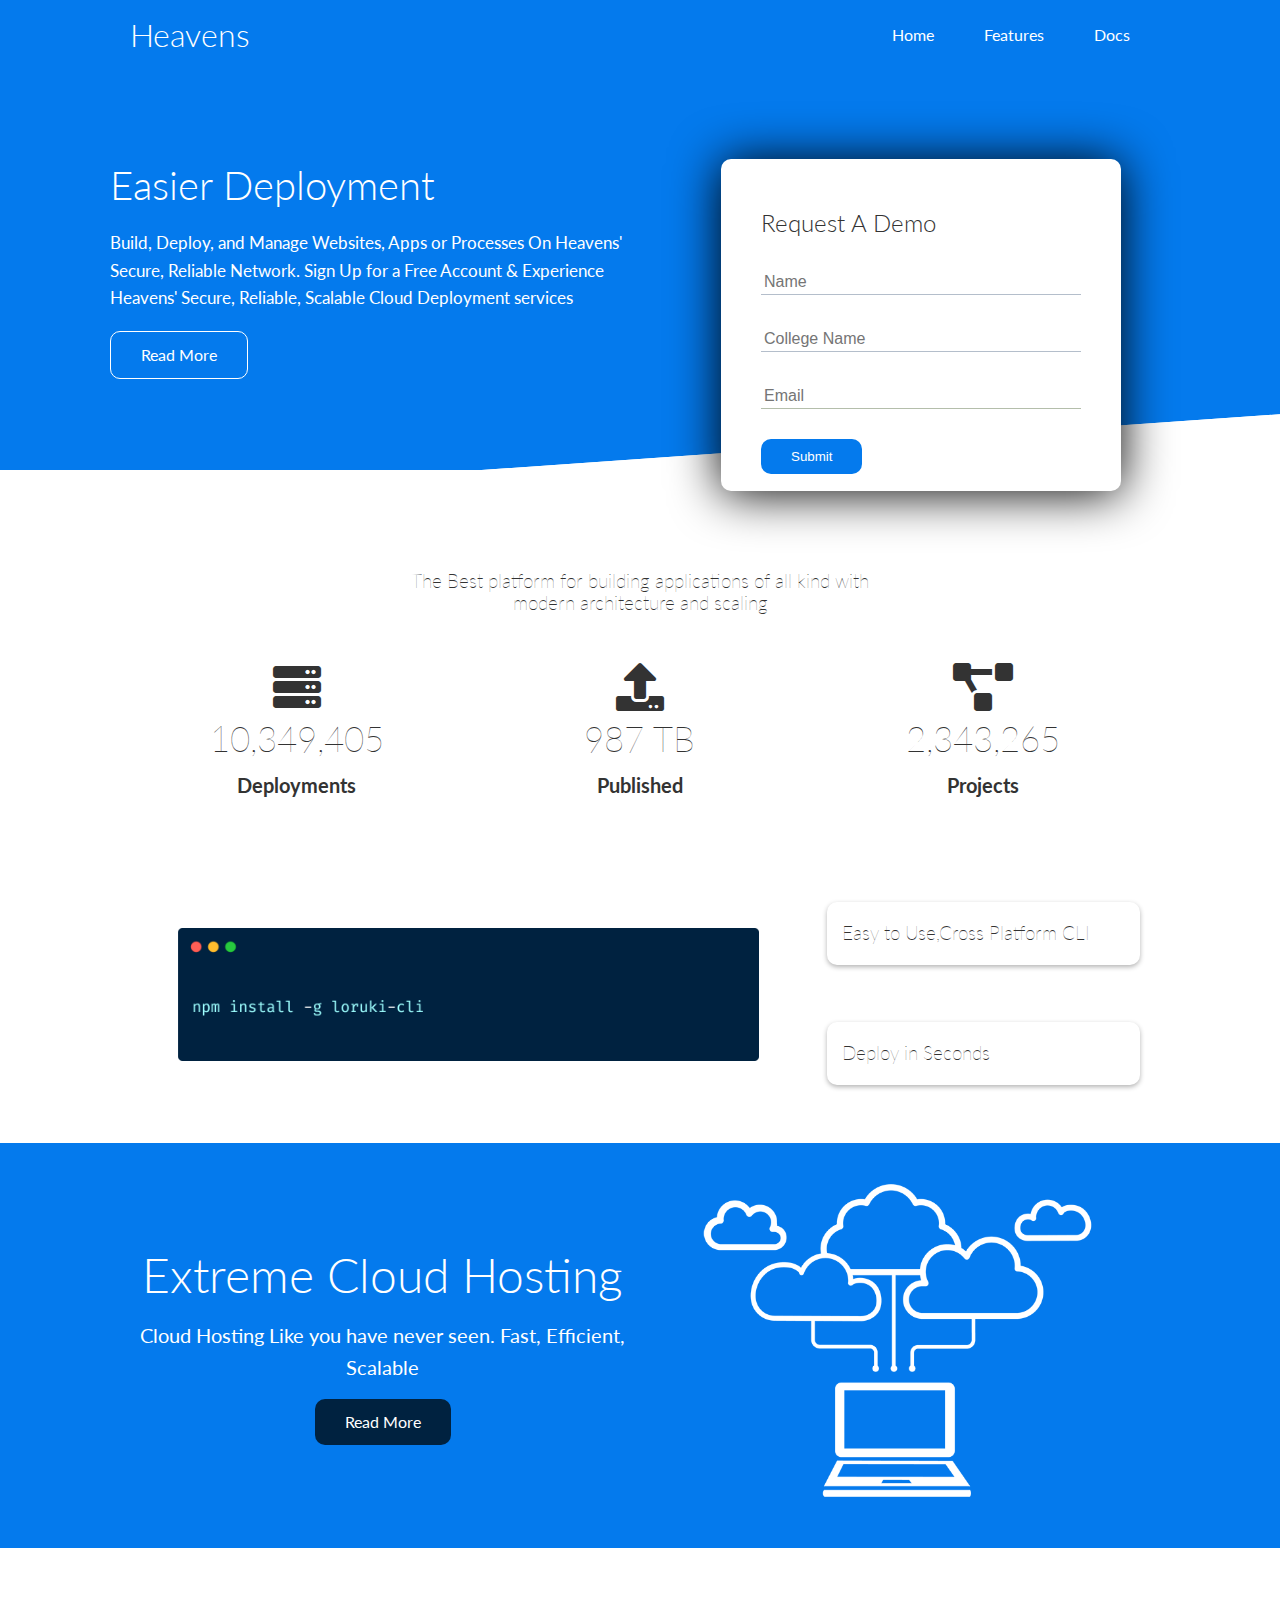
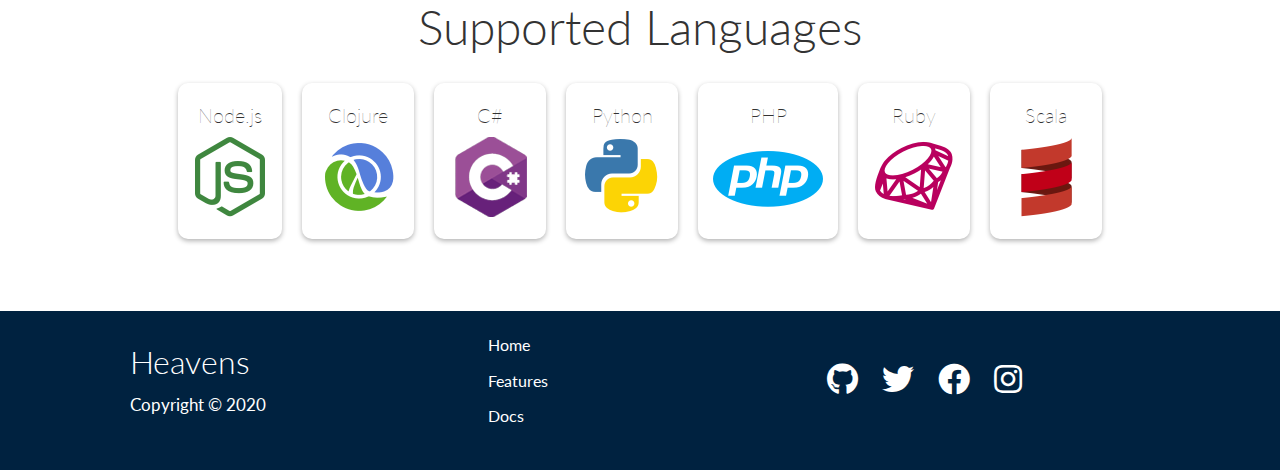
<file: index.html>
<!DOCTYPE html>
<html lang="en">
<head>
	<meta charset="UTF-8">
	<meta name="viewport" content="width=device-width, initial-scale=1.0">
	<link rel="stylesheet" href="css/utilities.css">
	<link rel="stylesheet" href="css/style.css">

	<link rel="stylesheet" href="https://cdnjs.cloudflare.com/ajax/libs/font-awesome/5.15.4/css/all.min.css" integrity="sha512-1ycn6IcaQQ40/MKBW2W4Rhis/DbILU74C1vSrLJxCq57o941Ym01SwNsOMqvEBFlcgUa6xLiPY/NS5R+E6ztJQ==" crossorigin="anonymous" referrerpolicy="no-referrer" />
	<title> Heavens | Cloud Hosting Platform</title>
</head>
<body>
	<!-- Navbar -->
	<div class="navbar">
		<div class="container flex">
			<h1 class="logo">Heavens</h1>
			<nav>
				<ul>
					<li><a href="index.html">Home</a></li>
					<li><a href="features.html">Features</a></li>
					<li><a href="docs.html">Docs</a></li>
				</ul>
			</nav>
		</div>
	</div>

	<!-- Showcase  -->
	<section class="showcase">
		<div class="container grid">
			<div class="showcase-text">
				<h1>Easier Deployment</h1>
				
				<p>Build, Deploy, and Manage Websites, Apps or Processes On Heavens' Secure, Reliable Network. Sign Up for a Free Account & Experience Heavens' Secure, Reliable, Scalable Cloud Deployment services</p>

				<a href="features.html" class="btn btn-outline">Read More</a>
			</div>

			<div class="showcase-form card demo-request">
				<h2>Request A Demo</h2>
				<form>
					<div class="form-control">
						<input type="text" name="name" placeholder="Name" required>
					</div>

					<div class="form-control">
						<input type="text" name="collegeName" placeholder="College Name" required>
					</div>

					<div class="form-control">
						<input type="email" name="email" placeholder="Email" required>
					</div>
					<input type="submit" value="Submit" class="btn btn-primary"required>
				</form>
			</div>
		</div>
	</section>

	<section class="stats">
		<div class="container">
			<h3 class="stats-heading text-center my-1">
				The Best platform for building applications of all kind with modern architecture and scaling 
			</h3>
			<div class="grid grid-3 text-center my-4">
				<div>
					<i class="fas fa-server fa-3x"></i>
					<h3>10,349,405</h3>
					<p class="text-secondary">Deployments</p>
				</div>

				<div>
					<i class="fas fa-upload fa-3x"></i>
					<h3>987 TB</h3>
					<p class="text-secondary">Published</p>
				</div>

				<div>
					<i class="fas fa-project-diagram fa-3x"></i>
					<h3>2,343,265</h3>
					<p class="text-secondary">Projects</p>
				</div>
			</div>
		</div>
	</section>


	<section class="cli">
		<div class="container grid">
			<img src="images/cli.png" alt="">
			<div class="card">
				<h3>Easy to Use,Cross Platform CLI</h3>
			</div>
			<div class="card">
				<h3>Deploy in Seconds </h3>
			</div>
		</div>
	</section>


	<!-- Cloud Section -->

	<section class="cloud bg-primary my-2 py-2">
		<div class="container grid">
			<div class="text-center">
				<h1 class="lg">Extreme Cloud Hosting</h1>
				<p class="lead my-1">Cloud Hosting Like you have never seen. Fast, Efficient, Scalable</p>

				<a href="features.html" class="btn btn-dark"> Read More</a>
			</div>
			<img src="images/cloud.png" alt="">
		</div>
	</section>


	<!-- Supported Languages -->

	<section class="languages my-1 py-1">
		
		<h1 class="lg text-center">Supported Languages</h1>
		
		<div class="container flex">
			
			<div class="card text-center">
				<h4>Node.js</h4>
				<img src="images/logos/node.png" alt="">
			</div>

			<div class="card text-center">
				<h4>Clojure</h4>
				<img src="images/logos/clojure.png" alt="">
			</div>

			<div class="card text-center">
				<h4>C#</h4>
				<img src="images/logos/csharp.png" alt="">
			</div>

			<div class="card text-center">
				<h4>Python</h4>
				<img src="images/logos/python.png" alt="">
			</div>

			<div class="card text-center">
				<h4>PHP</h4>
				<img src="images/logos/php.png" alt="">
			</div>

			<div class="card text-center">
				<h4>Ruby</h4>
				<img src="images/logos/ruby.png" alt="">
			</div>

			<div class="card text-center">
				<h4>Scala</h4>
				<img src="images/logos/scala.png" alt="">
			</div>

		</div>		
	</section>

	<!-- Footer -->
	<footer class="footer bg-dark py-1">
		<div class="container grid grid-3">
			<div>
				<h1>Heavens</h1>
				<p>Copyright &copy; 2020</p>
			</div>

			<nav>
				<ul>
					<li><a href="index.html">Home</a></li>
					<li><a href="features.html">Features</a></li>
					<li><a href="docs.html">Docs</a></li>
				</ul>
			</nav>

			<div class="social">
				
				<a href="#"><i class="fab fa-github fa-2x"></i></a>

				<a href="#"><i class="fab fa-twitter fa-2x"></i></a>

				<a href="#"><i class="fab fa-facebook fa-2x"></i></a>

				<a href="#"><i class="fab fa-instagram fa-2x"></i></a>



			</div>
		</div>
	</footer>
</body>
</html>
</file>
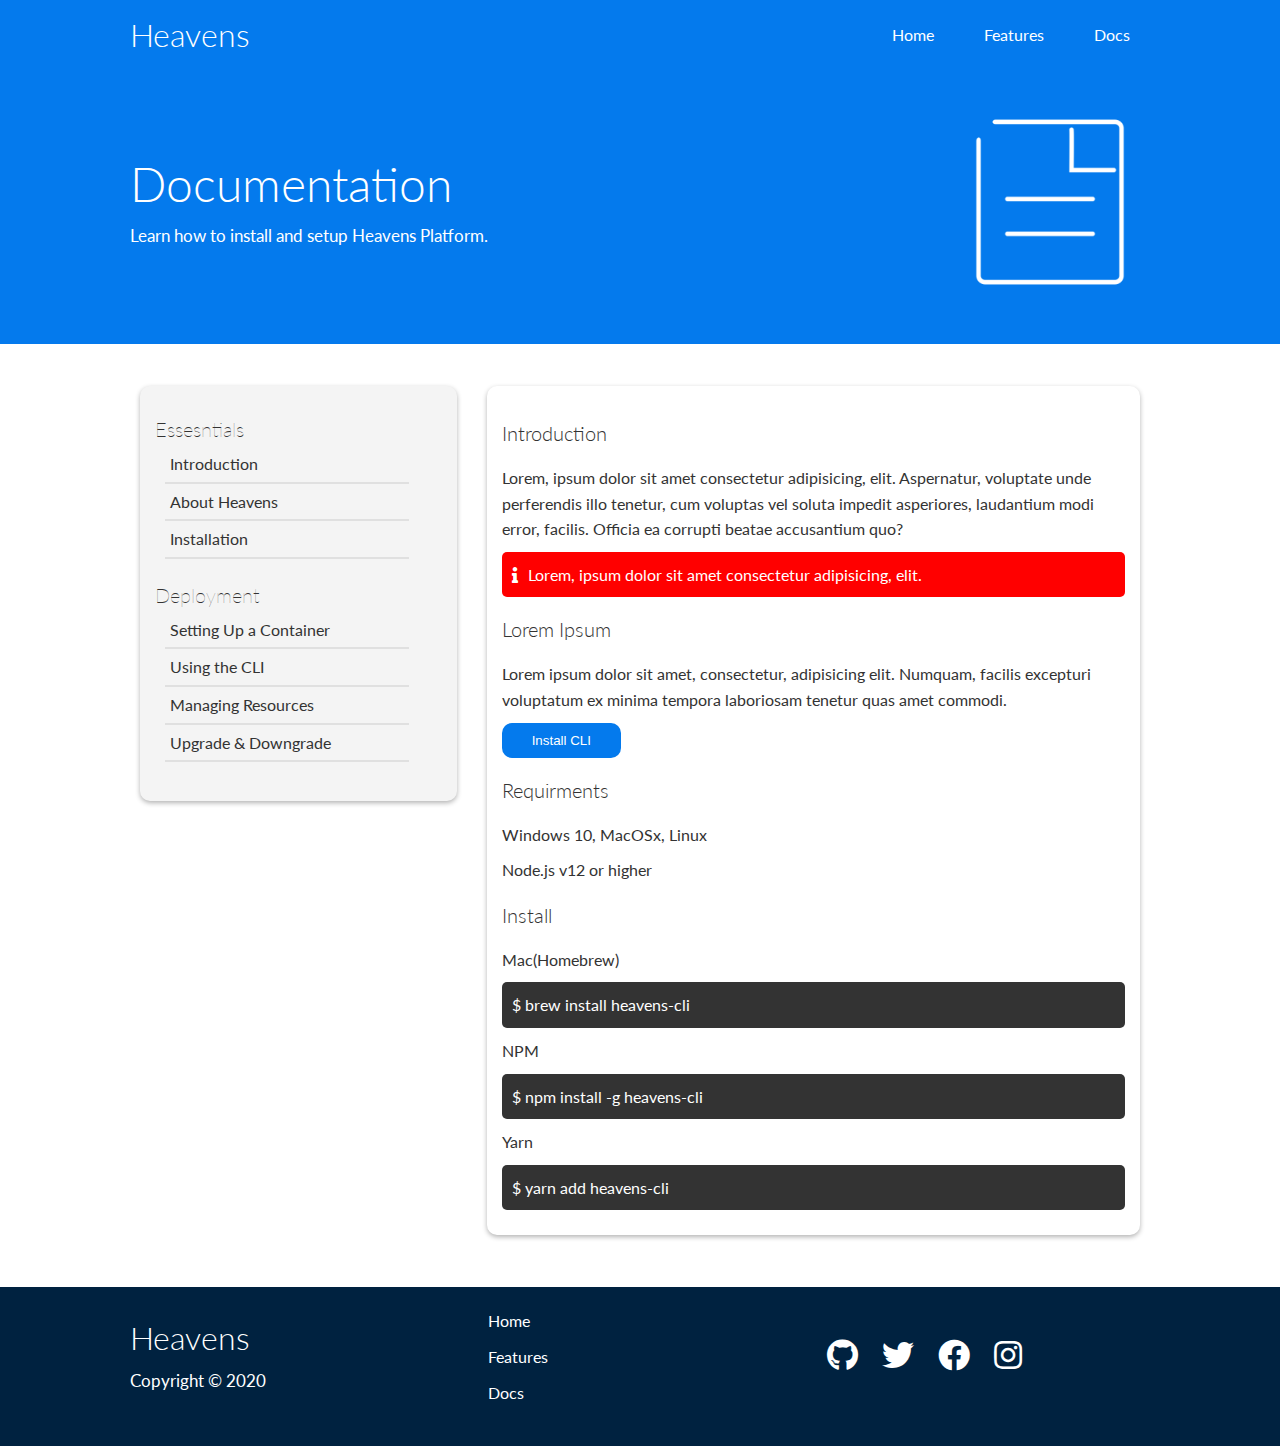
<file: docs.html>
<!DOCTYPE html>
<html lang="en">
<head>
	<meta charset="UTF-8">
	<meta name="viewport" content="width=device-width, initial-scale=1.0">
	<link rel="stylesheet" href="css/utilities.css">
	<link rel="stylesheet" href="css/style.css">

	<link rel="stylesheet" href="https://cdnjs.cloudflare.com/ajax/libs/font-awesome/5.15.4/css/all.min.css" integrity="sha512-1ycn6IcaQQ40/MKBW2W4Rhis/DbILU74C1vSrLJxCq57o941Ym01SwNsOMqvEBFlcgUa6xLiPY/NS5R+E6ztJQ==" crossorigin="anonymous" referrerpolicy="no-referrer" />
	<title> Heavens | Cloud Hosting Platform</title>
</head>
<body>
	<!-- Navbar -->
	<div class="navbar">
		<div class="container flex">
			<h1 class="logo">Heavens</h1>
			<nav>
				<ul>
					<li><a href="index.html">Home</a></li>
					<li><a href="features.html">Features</a></li>
					<li><a href="docs.html">Docs</a></li>
				</ul>
			</nav>
		</div>
	</div>

	<section class="head-docs bg-primary py-3">
		<div class="container grid">
			<div class="text">
				<h1 class="heading lg">Documentation</h1>
				<p class="text ">
					Learn how to install and setup Heavens Platform.
				</p>	
			</div>
			<img src="images/docs.png" alt="">
			
		</div>
	</section>

	<section class="main my-3">
		<div class="container grid">
			<div class="card left">
				<div class="essentials my-1">
					<h4>Essesntials</h4>
					<ul>
						<li>Introduction</li>
						<hr>
						<li>About Heavens</li>
						<hr>
						<li>Installation</li>
						<hr>
					</ul>
				</div>

				<div class="deployment my-2">
					<h4>Deployment</h4>
					<ul>
						<li>Setting Up a Container</li>
						<hr>
						<li>Using the CLI</li>
						<hr>
						<li>Managing Resources</li>
						<hr>
						<li>Upgrade & Downgrade</li>
						<hr>
					</ul>
				</div>
			</div>

			<div class="card right">
				<div class="content">
					<h1 >Introduction</h1>
					<p>Lorem, ipsum dolor sit amet consectetur adipisicing, elit. Aspernatur, voluptate unde perferendis illo tenetur, cum voluptas vel soluta impedit asperiores, laudantium modi error, facilis. Officia ea corrupti beatae accusantium quo?</p>

					<div class="alert">
						<i class="fas fa-info"></i>
						<p class="sm">Lorem, ipsum dolor sit amet consectetur adipisicing, elit.</p>
					</div>

					<h1>Lorem Ipsum</h1>
					<p>Lorem ipsum dolor sit amet, consectetur, adipisicing elit. Numquam, facilis excepturi voluptatum ex minima tempora laboriosam tenetur quas amet commodi.</p>

					<button class="btn btn-primary">Install CLI</button>

					<h1>Requirments</h1>

					<p>Windows 10, MacOSx, Linux</p>
					<p>Node.js v12 or higher</p>

					<h1>Install</h1>

					<p>Mac(Homebrew)</p>
					<p class="code"> $ brew install heavens-cli</p>

					<p>NPM</p>
					<p class="code"> $ npm install -g heavens-cli</p>

					<p>Yarn</p>
					<p class="code"> $ yarn add heavens-cli</p>
				</div>
			</div>
		</div>
	</section>
	

	<!-- Footer -->
	<footer class="footer bg-dark py-1">
		<div class="container grid grid-3">
			<div>
				<h1>Heavens</h1>
				<p>Copyright &copy; 2020</p>
			</div>

			<nav>
				<ul>
					<li><a href="index.html">Home</a></li>
					<li><a href="features.html">Features</a></li>
					<li><a href="docs.html">Docs</a></li>
				</ul>
			</nav>

			<div class="social">
				
				<a href="#"><i class="fab fa-github fa-2x"></i></a>

				<a href="#"><i class="fab fa-twitter fa-2x"></i></a>

				<a href="#"><i class="fab fa-facebook fa-2x"></i></a>

				<a href="#"><i class="fab fa-instagram fa-2x"></i></a>



			</div>
		</div>
	</footer>
</body>
</html>
</file>
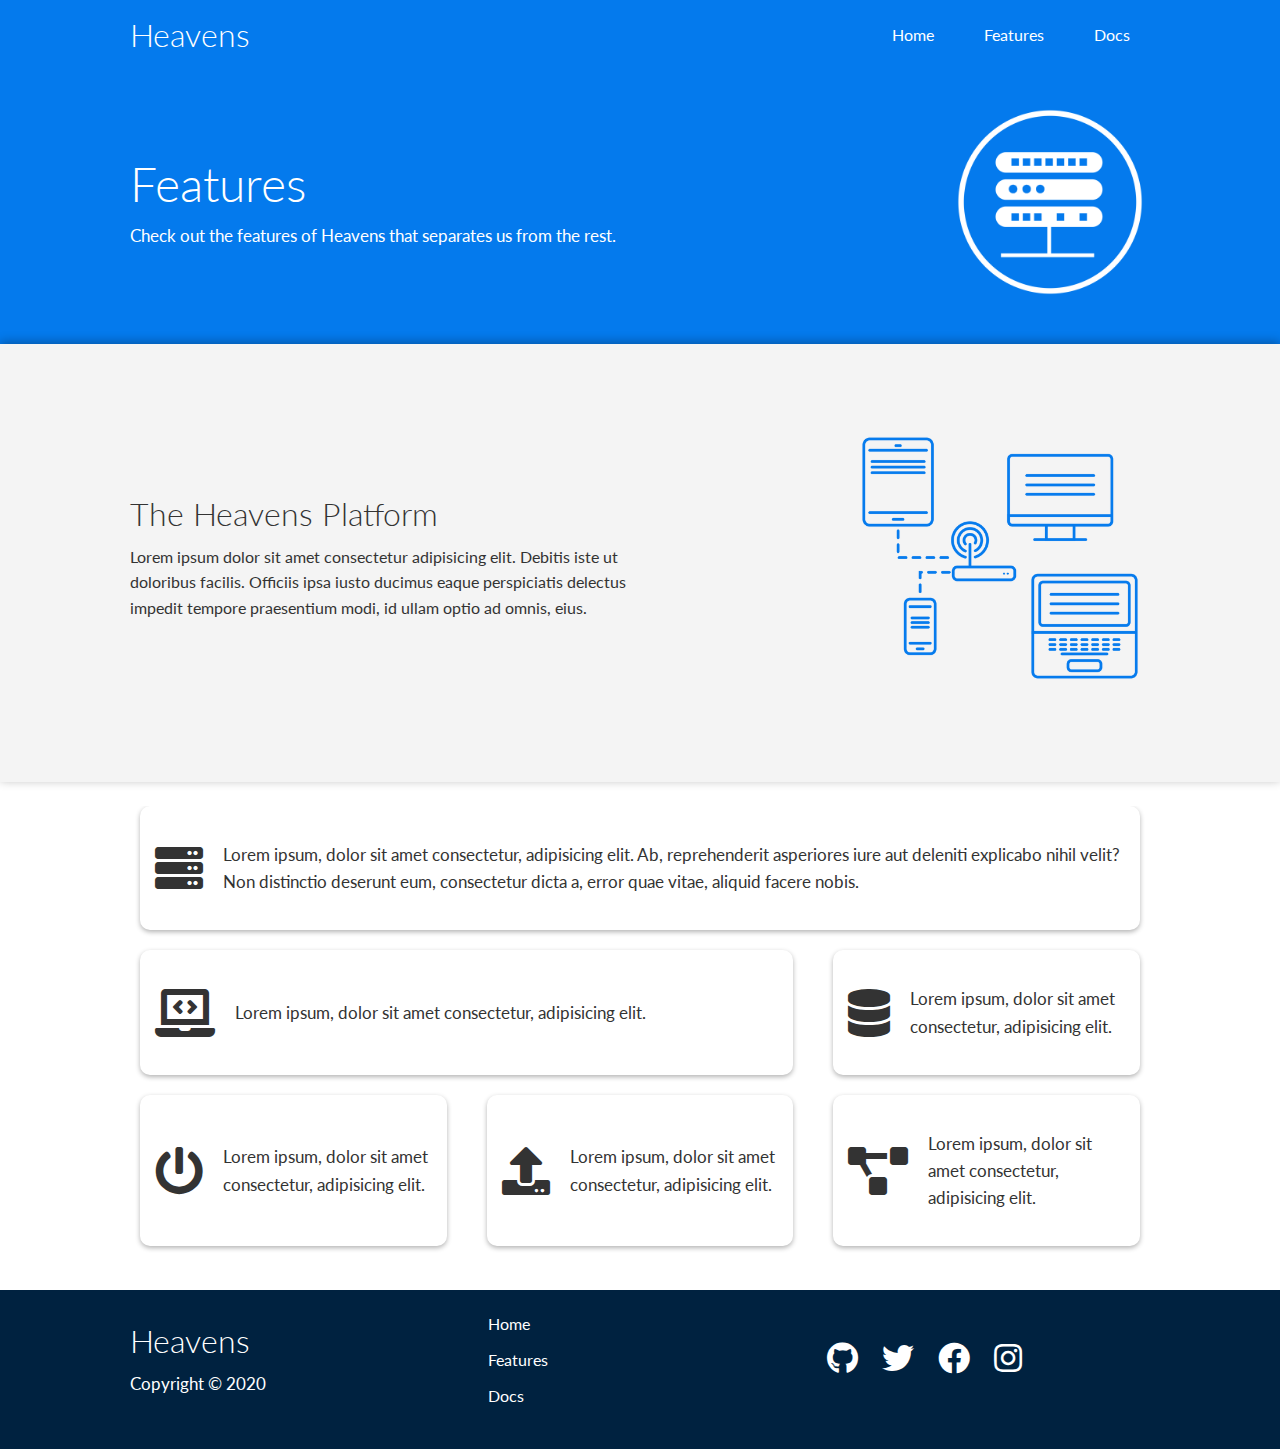
<file: features.html>
<!DOCTYPE html>
<html lang="en">
<head>
	<meta charset="UTF-8">
	<meta name="viewport" content="width=device-width, initial-scale=1.0">
	<link rel="stylesheet" href="css/utilities.css">
	<link rel="stylesheet" href="css/style.css">

	<link rel="stylesheet" href="https://cdnjs.cloudflare.com/ajax/libs/font-awesome/5.15.4/css/all.min.css" integrity="sha512-1ycn6IcaQQ40/MKBW2W4Rhis/DbILU74C1vSrLJxCq57o941Ym01SwNsOMqvEBFlcgUa6xLiPY/NS5R+E6ztJQ==" crossorigin="anonymous" referrerpolicy="no-referrer" />
	<title> Heavens | Cloud Hosting Platform</title>
</head>
<body>
	<!-- Navbar -->
	<div class="navbar">
		<div class="container flex">
			<h1 class="logo">Heavens</h1>
			<nav>
				<ul>
					<li><a href="index.html">Home</a></li>
					<li><a href="features.html">Features</a></li>
					<li><a href="docs.html">Docs</a></li>
				</ul>
			</nav>
		</div>
	</div>


	<!-- Head -->
	<section class="head bg-primary py-3">
		<div class="container grid">
			<div class="text">
				<h1 class="heading lg">Features</h1>
				<p class="text ">
					Check out the features of Heavens that separates us from the rest.
				</p>	
			</div>
			<img src="images/server.png" alt="">
			
		</div>
	</section>


	<!-- Platform -->
	<section class="bg-light platform py-5">
		<div class="container grid">
			<div class="text">
				<h2 class="heading md">The Heavens Platform</h2>
				<p class="sm">Lorem ipsum dolor sit amet consectetur adipisicing elit. Debitis iste ut doloribus facilis. Officiis ipsa iusto ducimus eaque perspiciatis delectus impedit tempore praesentium modi, id ullam optio ad omnis, eius.</p>
			</div>
			<img src="images/server2.png" alt="">
		</div>
	</section>


	<section class="features-main my-2">
		<div class="container grid grid-3">
			<div class="card flex">
				<i class="fas fa-server fa-3x"></i>
				<p>Lorem ipsum, dolor sit amet consectetur, adipisicing elit. Ab, reprehenderit asperiores iure aut deleniti explicabo nihil velit? Non distinctio deserunt eum, consectetur dicta a, error quae vitae, aliquid facere nobis.</p>
			</div>

			<div class="card flex">
				<i class="fas fa-laptop-code fa-3x"></i>
				<p>Lorem ipsum, dolor sit amet consectetur, adipisicing elit.</p>
			</div>

			<div class="card flex">
				<i class="fas fa-database fa-3x"></i>
				<p>Lorem ipsum, dolor sit amet consectetur, adipisicing elit. </p>
			</div>

			<div class="card flex">
				<i class="fas fa-power-off fa-3x"></i>
				<p>Lorem ipsum, dolor sit amet consectetur, adipisicing elit. </p>
			</div>

			<div class="card flex">
				<i class="fas fa-upload fa-3x"></i>
				<p>Lorem ipsum, dolor sit amet consectetur, adipisicing elit. </p>
			</div>

			<div class="card flex">
				<i class="fas fa-project-diagram fa-3x"></i>
				<p>Lorem ipsum, dolor sit amet consectetur, adipisicing elit. </p>
			</div>
		</div>
	</section>

	<!-- Footer -->
	<footer class="footer bg-dark py-1">
		<div class="container grid grid-3">
			<div>
				<h1>Heavens</h1>
				<p>Copyright &copy; 2020</p>
			</div>

			<nav>
				<ul>
					<li><a href="index.html">Home</a></li>
					<li><a href="features.html">Features</a></li>
					<li><a href="docs.html">Docs</a></li>
				</ul>
			</nav>

			<div class="social">
				
				<a href="#"><i class="fab fa-github fa-2x"></i></a>

				<a href="#"><i class="fab fa-twitter fa-2x"></i></a>

				<a href="#"><i class="fab fa-facebook fa-2x"></i></a>

				<a href="#"><i class="fab fa-instagram fa-2x"></i></a>
			</div>
		</div>
	</footer>
</body>
</html>
</file>
<file: css/utilities.css>
@import url('https://fonts.googleapis.com/css2?family=Lato:ital,wght@0,300;0,700;1,100&display=swap');

:root {
	--primary-color:#047aed;
	--secondary-color:#1c3fa8;
	--dark-color:#002240;
	--light-color:#f4f4f4;
	--text-color:#fff;
}


* {
	box-sizing: border-box;
	padding: 0;
	margin: 0;
}

body {
	font-family: 'Lato', sans-serif;
	color: #333;
	line-height: 1.6;
}

a{
	text-decoration: none;
	color: #222;
}

ul{
	list-style-type: none;
}

h1, h2 {
	font-weight: 300;
	line-height: 1.2;
	margin: 10px 0;
}

h3, h4 {
	font-weight: 100;
	line-height: 1.2;
	margin: 5px 0;
}

p {
	margin: 10px 0;
	font-size: 17px;
}

img {
	width: 100%;
}


nav > ul{
	display: flex;
	flex-direction: row;
}

li{
	margin-left: 10px;
	padding: 5px;
}

.text-center {
	text-align: center;
}

.my-1{
	margin: 1rem 0;
}

.my-2{
	margin: 1.5rem 0;
}

.my-3{
	margin: 2rem 0;
}

.my-4{
	margin: 3rem 0;
}

.my-5{
	margin: 4rem 0;
}

.m-1{
	margin: 1rem;
}

.m-2{
	margin: 1.5rem;
}

.m-3{
	margin: 2rem;
}

.m-4{
	margin: 3rem;
}

.m-5{
	margin: 4rem;
}

/* Padding */

.py-1{
	padding: 1rem 0;
}

.py-2{
	padding: 1.5rem 0;
}

.py-3{
	padding: 2rem 0;
}

.py-4{
	padding: 3rem 0;
}

.py-5{
	padding: 4rem 0;
}

.p-1{
	padding: 1rem;
}

.p-2{
	padding: 1.5rem;
}

.p-3{
	padding: 2rem;
}

.p-4{
	padding: 3rem;
}

.p-5{
	padding: 4rem;
}

.lead {
	font-size: 20px;
}

.sm {
	font-size: 1rem;
}

.md {
	font-size: 2rem;
}

.lg {
	font-size: 3rem;
}

.xl {
	font-size: 4rem;
}

.btn {
	display: inline-block;
	padding: 10px 30px;
	cursor: pointer;
	background-color: var(--primary-color);
	color: #fff;
	border: none;
	border-radius: 10px; 
}

.btn-dark{
	background-color: var(--dark-color);
}

.btn-outline{
	background-color: transparent;
	border: 1px solid #fff; 
}

.btn:hover {
	transform: scale(0.95);
}


.bg-primary, .btn-primary{
	background-color: var(--primary-color);
	color: #fff;
}

.bg-secondary, .btn-secondary{
	background-color: var(--secondary-color);
	color: #fff;
}

.bg-dark, .btn-dark{
	background-color: var(--dark-color);
	color: #fff;
}

.bg-light, .btn-light{
	background-color: var(--light-color);
	color: #333;
}

.bg-primary a,
.btn-primary a,
.bg-secondary a,
.btn-secondary a,
.bg-dark a,
.btn-dark a,
.bg-light a,
.btn-light a
{
	color: #fff;
}


.card {
	background-color: #fff;
	border-radius: 10px;
	box-shadow: 0 2px 110px rgba(0,0,0,1.5);
	padding: 20px;
	margin: 20px;
	color: #333;
}

.container{
	max-width: 1000px;
	margin: 0 auto;
	overflow: auto;
	padding: 0 40px;
}

.flex {
	display: flex;
	justify-content: center;
	align-items: center;
	height: 100%;
}

.grid {
	display: grid;
	grid-template-columns: repeat(2,1fr);
	grid-gap: 20px;
	justify-content: center;
	align-items: center;
	height: 100%;
}
</file>
<file: css/style.css>
/* NavBar */
.navbar {
	background-color: var(--primary-color);
	color: var(--text-color); 
	height: 70px;
}

.navbar ul {
	display: flex;
}

.navbar a {
	color: #fff;
	padding: 10px;
	margin: 0 5px;
}

.navbar a:hover {
	border: 2px solid #fff;
	border-radius: 0.5rem; 
}

.navbar .flex {
	justify-content: space-between;
}

/* Utility */

.btn {
	display: inline-block;
	padding: 10px 30px;
	cursor: pointer;
	background-color: var(--primary-color);
	color: #fff;
	border: none;
	border-radius: 10px; 
}

.btn-outline{
	background-color: transparent;
	border: 1px solid #fff; 
}

.btn:hover {
	transform: scale(0.95);
}

.card {
	background-color: #fff;
	border-radius: 10px;
	box-shadow: 0 2px 5px rgba(0,0,0,0.3);
	padding: 15px;
	margin: 10px;
	color: #333;

}

.demo-request{
	box-shadow: 0 2px 50px rgba(0,0,0,1.5);
}

.container{
	max-width: 1100px;
	margin: 0 auto;
	overflow: auto;
	padding: 0 40px;
	align-items: center;
	justify-content: center;
}

.flex {
	display: flex;
	justify-content: center;
	align-items: center;
	height: 100%;
}

.grid {
	display: grid;
	grid-template-columns: 1fr 1fr;
	grid-gap: 10px;
	justify-content: center;
	align-items: center;
	height: 100%;
	padding-bottom: 10px;
}



nav > ul{
	display: flex;
	flex-direction: row;
}

li{
	margin-left: 10px;
	padding: 5px;
}

/* Showcase */

.showcase {
	height: 400px;
	background-color: var(--primary-color);
	color: var(--text-color);
	position: relative;
}

.showcase h1 {
	font-size: 40px ;
}

.showcase p {
	margin: 20px 0;
}


.showcase .grid {
	grid-template-columns: 55% 45%;
	grid-gap: 40px;
	overflow: visible;
}

.showcase-form {
	position: relative;
	top: 60px;
	height: 85%;
	width: 400px;
	padding: 40px;
	z-index: 100;
	justify-content: flex-end;
}

.showcase-form .form-control{
	margin: 30px 0;
}

.showcase-form input:focus {
	outline: none;
}

.showcase-form input[type='text']{
	border: 0;
	border-bottom: 1px solid #b4becb;
	width: 100%;
	padding: 3px;
	font-size: 16px;

}

.showcase-form input[type='email']{
	border: 0;
	border-bottom: 1px solid #b4beab;
	width: 100%;
	padding: 3px;
	font-size: 16px;

}

.showcase::before,.showcase::after {
	content: '';
	position: absolute;
	height: 100px;
	bottom:-89px;
	right: 0;
	left: 0;
	background-color: var(--text-color);
	transform: skewY(-4deg);
	-webkit-transform: skewY(-4deg);
	-moz-transform: skewY(-4deg);
	-ms-transform: skewY(-4deg);

}
/* Stats */

.stats {
	padding-top: 100px;
}

.grid-3 {
	grid-template-columns: repeat(3,1fr);
	padding-bottom: 20px;
}

.stats-heading{
	max-width: 500px;
	margin: auto;
}

.stats .grid h3{
	font-size: 35px;
}

.stats .grid p{
	font-size: 20px;
	font-weight: bold;
}


/* CLI */

.cli .grid{
	display: grid;
	grid-template-columns: repeat(3,1fr);
	grid-template-rows: repeat(2,1fr);
}

.cli .grid > *:first-child{
	grid-column: 1/ span 2;
	grid-row: 1/span 2;
}


/* Cloud */
.cloud{
	grid-template-columns: 4fr 3fr;
	background-color: var(--primary-color);
	color: #fff;
}

.cloud a{
	background-color: var(--dark-color);
}

.languages .card {
	margin: 18px 10px 40px;
	transition: transform 0.2s ease-in;
}

.languages .card:hover{
	transform: translateY(3px);
	transform: scale(1.1);;
}

.languages .card h4 {
	font-size: 20px;
	margin-bottom: 10px;
}

.languages .flex{
	flex-wrap: wrap;
}
.footer .social a{
	margin: 0 10px;
}

.footer ul {
	display: flex;
	flex-direction: column;
}

.head img{
	width: 200px;
	justify-self: flex-end;
	margin-left: 20px; 
} 


.platform img {
	width: 300px;
	justify-self: flex-end;
	margin-left: 20px; 
}

.platform {
	box-shadow: 0 -2px 10px rgba(0,0,0,0.3);
}


.platform .grid {
	align-items: center;
	justify-content: center;
	justify-self: center;
}


.features-main .card i {
	margin-right: 20px;
}
.features-main .card {
 	justify-content: flex-start;
}
.features-main .container{
	grid-gap: 20px ;
}
.features-main .container > *:first-child{
	grid-column: 1/span 3;
}

.features-main .container > *:nth-child(2){
	grid-column: 1/span 2;
}

.head-docs img{
	width: 200px;
	justify-self: flex-end;
	margin-left: 20px; 
} 

hr {
	width: 85%;
	margin-left: 10px;
	border: 0.5px solid #e0e0e0;
}

.main .grid{
	grid-template-columns: 1fr 2fr;
	align-items: flex-start;
}

.main .left{
	background-color: var(--light-color)
}

.main .left h4{
	font-size: 20px;
	font-weight: 5;
}

.main .right{
	padding: 10 30px;
	margin: 10 10px;
}

.main .right h1{
	margin: 20px 0;
	font-size: 20px;
}

.main .right p{
	font-size: 1rem;
}

.main .alert{
	color: white;
	border: transparent;
	border-radius: 5px;
	display: flex;
	flex-direction: row;
	align-items: center;
	grid-gap: 10px;
	padding-left: 10px;
	background-color: red;
}

.main .code {
	color: white;
	background-color: #333;
	padding: 10px 10px;
	border-radius: 5px;
}
</file>
